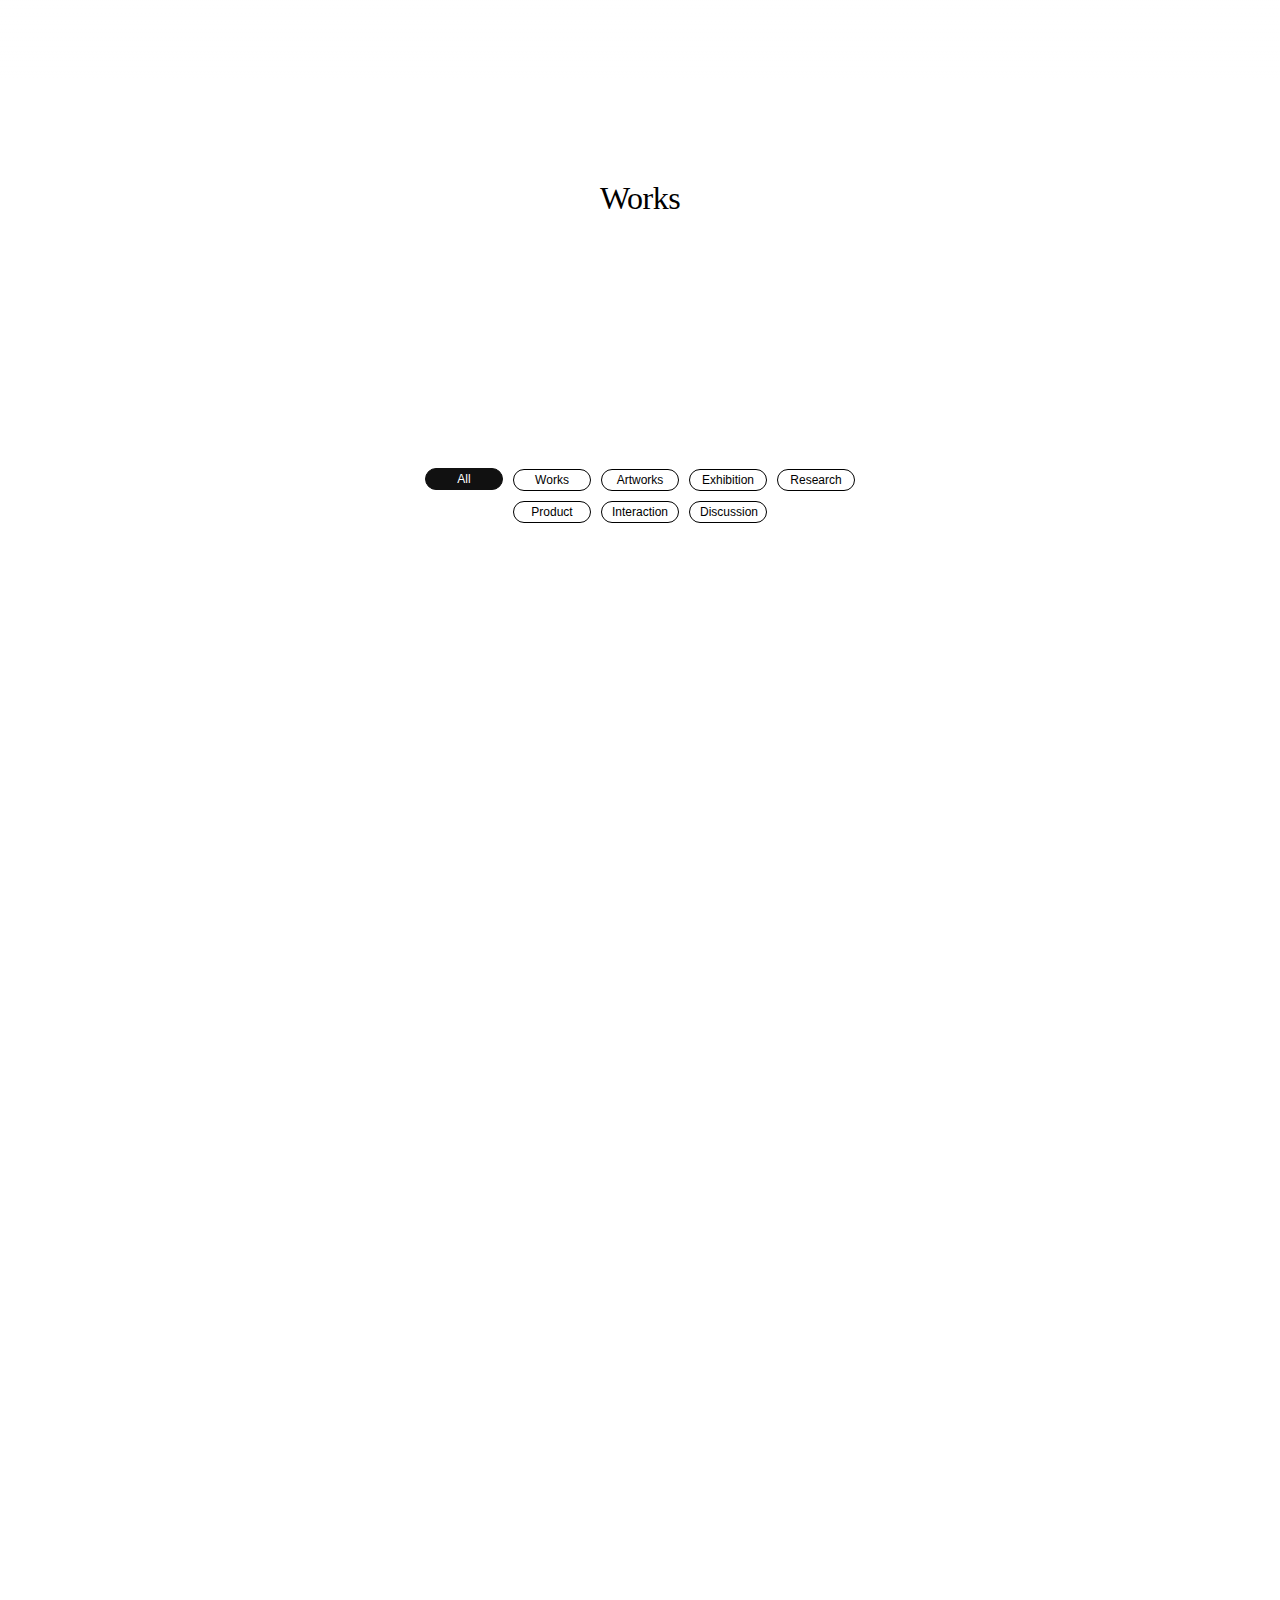
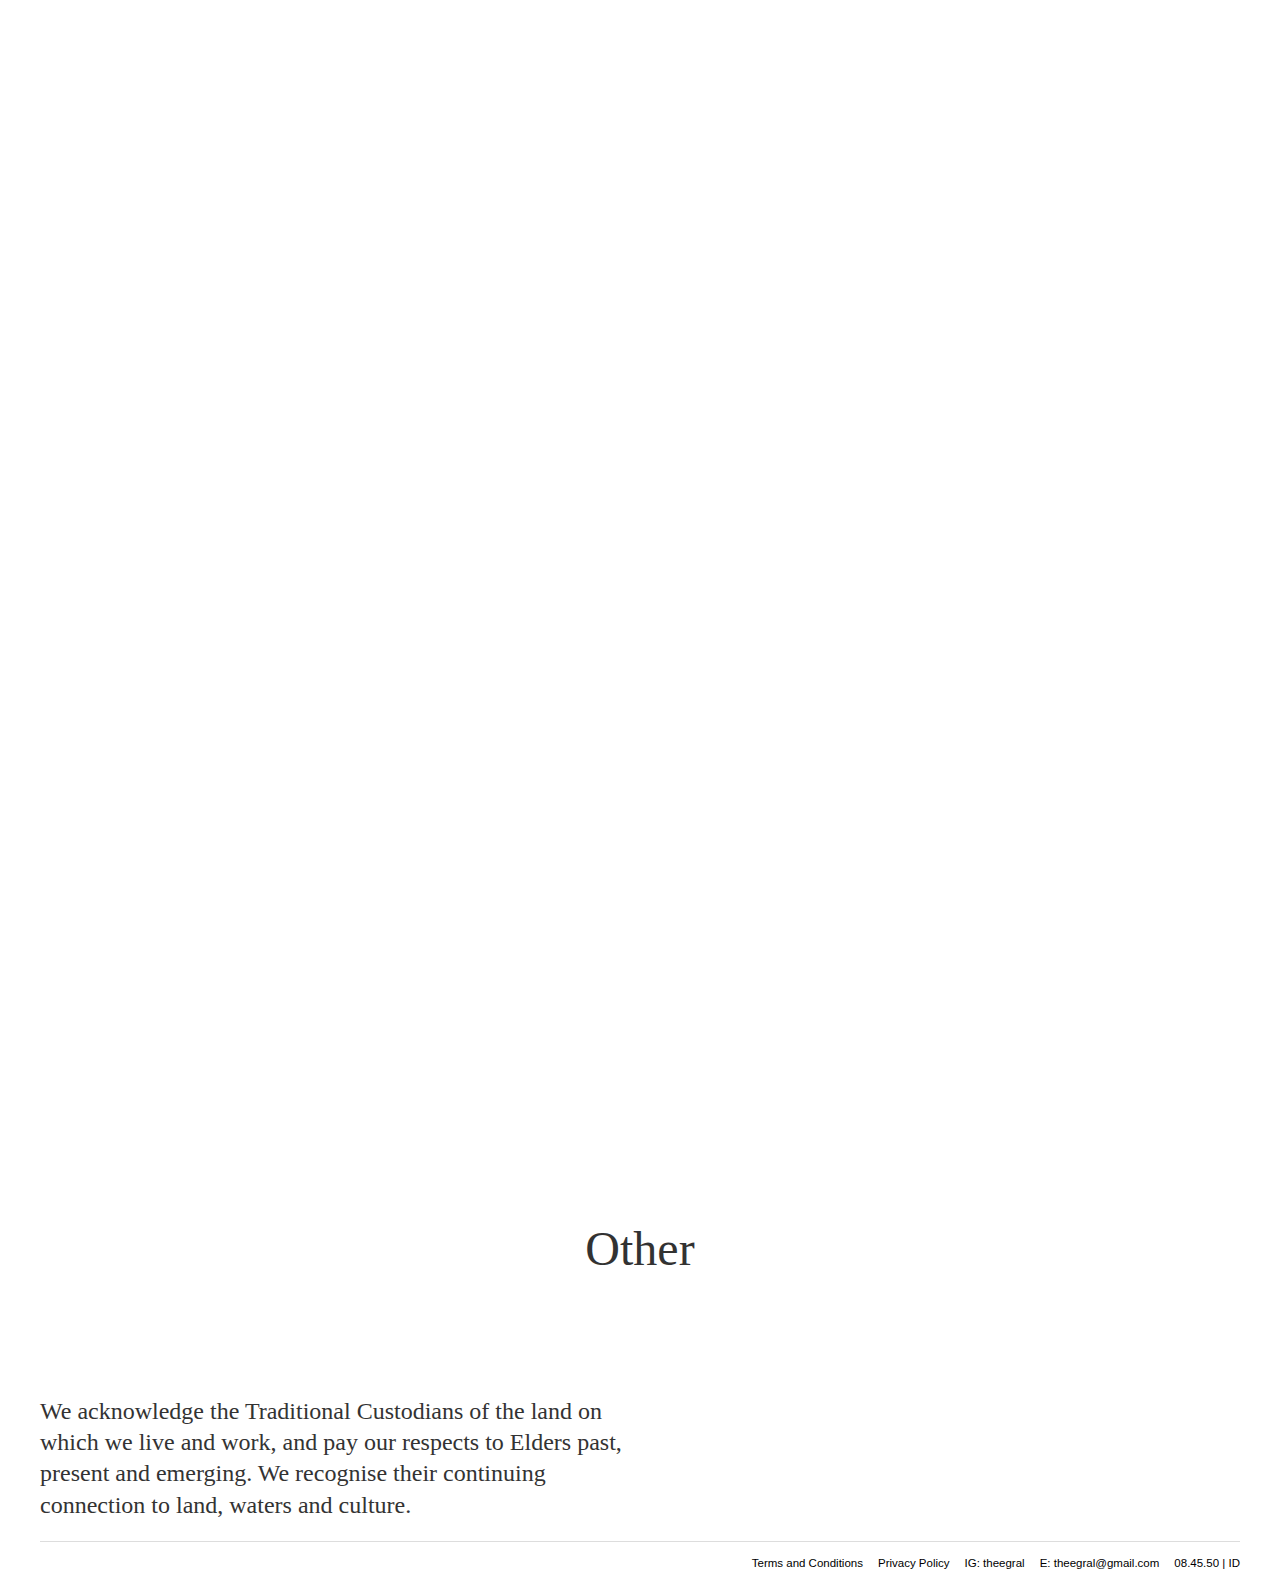
<file: works.html>
<!DOCTYPE html>
<html lang="en">
<head>
  <meta charset="UTF-8" />
  <meta name="viewport" content="width=device-width, initial-scale=1.0" />
  <title>Theegral Works</title>
  <link rel="stylesheet" href="works.css" />
  <link rel="icon" href="favicon.ico" type="image/x-icon" />
</head>
<body>
  <!-- Header -->
  <header>
    <div class="logo">
      <img src="Logo Theegral.svg" alt="Theegral Logo">
    </div>
    <nav>
      <a href="works.html">Works</a>
      <a href="directory.html">Directory</a>
      <a href="about.html">About</a>
    </nav>
  </header>

  <!-- WORKS SECTION -->
  <section class="works">
    <h2>Works</h2>

    <!-- TEXT STATEMENT -->
    <div id="finalText">
      As we seeing every corner in between has a main core,<br>we embraces a broad spectrum of typologies and methods,<br>from raw ideas, artwork, art, design, spatial and research.
    </div>    

    <!-- Filter Tags -->
    <div class="filter-tags">
      <div class="filter-row">
        <button class="filter-btn active" data-filter="All">All</button>
        <button class="filter-btn" data-filter="Works">Works</button>
        <button class="filter-btn" data-filter="Artworks">Artworks</button>
        <button class="filter-btn" data-filter="Exhibition">Exhibition</button>
        <button class="filter-btn" data-filter="Research">Research</button>
      </div>
      <div class="filter-row">
        <button class="filter-btn" data-filter="Product">Product</button>
        <button class="filter-btn" data-filter="Interaction">Interaction</button>
        <button class="filter-btn" data-filter="Discussion">Discussion</button>
      </div>
    </div>

    <div class="card-list">
      <!-- CARD 1 -->
      <a href="work 1.html" class="card-link">
        <div class="card" data-author="Shidqi Nur Qolbi" data-title="Double Standard (Bricks by Bricks)" data-tags="Artworks,Exhibition">
          <div class="image-container">
            <img src="DS.png" alt="Project 1">
            <span class="tag">Artworks</span>
            <span class="tag">Exhibition</span>
          </div>

          <div class="card-info">
            <div class="card-text">
              <p>Shidqi Nur Qolbi</p>
              <h3>Double Standard (Bricks by Bricks)</h3>
            </div>
          </div>
        </div>
      </a>

      <!-- CARD 2 -->
      <a href="#" class="card-link">
        <div class="card" data-author="Debora Violin" data-title="Mulakma Tondi" data-tags="Artworks">
          <div class="image-container">
            <img src="Mulakma.png" alt="Project 2">
            <span class="tag">Artworks</span>
          </div>

          <div class="card-info">
            <div class="card-text">
              <p>Debora Violin</p>
              <h3>Mulakma Tondi</h3>
            </div>
          </div>
        </div>
      </a>

      <!-- CARD 3 -->
      <a href="#" class="card-link">
        <div class="card" data-author="Debora Violin" data-title="Mulakma Tondi" data-tags="Artworks">
          <div class="image-container">
            <img src="Mulakma.png" alt="Project 2">
            <span class="tag">Artworks</span>
          </div>           
            
          <div class="card-info">
            <div class="card-text">
              <p>Debora Violin</p>
              <h3>Mulakma Tondi</h3>
            </div>
          </div>
        </div>
      </a>
    </div>
    
    <h3 id="otherTrigger" class="other" role="button" tabindex="0" aria-label="Load more works">Other</h3>

    <!-- Additional Cards (Hidden by default) -->
    <div class="additional-cards" id="additionalCards">
      <!-- CARD 4 (Additional) -->
      <a href="#" class="card-link">
        <div class="card additional-card" data-author="Yunan Aria Gama" data-title="Urban Echoes" data-tags="Artworks,Exhibition">
          <div class="image-container">
            <img src="DS.png" alt="Project 4">
            <span class="tag">Artworks</span>
            <span class="tag">Exhibition</span>
          </div>

          <div class="card-info">
            <div class="card-text">
              <p>Yunan Aria Gama</p>
              <h3>Urban Echoes</h3>
            </div>
          </div>
        </div>
      </a>
      
      <!-- CARD 5 (Additional) -->
      <a href="#" class="card-link">
        <div class="card additional-card" data-author="Aquifat Lorem" data-title="Silent Dialogue" data-tags="Artworks">
          <div class="image-container">
            <img src="Mulakma.png" alt="Project 5">
            <span class="tag">Artworks</span>
          </div>

          <div class="card-info">
            <div class="card-text">
              <p>Aquifat Lorem</p>
              <h3>Silent Dialogue</h3>
            </div>
          </div>
        </div>
      </a>
    </div>

    <h3 id="otherBottom" class="other other-bottom" aria-hidden="true">Other</h3>
  </section>

  <footer>
    <div class="footer-main">
      <div class="footer-left">
        <p>
          We acknowledge the Traditional Custodians of the land on which we live and work, 
          and pay our respects to Elders past, present and emerging. 
          We recognise their continuing connection to land, waters and culture.
        </p>
      </div>
    </div>

    <div class="footer-bottom">
      <div class="footer-left-bottom">
      </div>
      <div class="footer-right-bottom">
        <a href="#" class="footer-link">Terms and Conditions</a>
        <a href="#" class="footer-link">Privacy Policy</a>
        <a href="https://instagram.com/theegral" target="_blank">IG: theegral</a>
        <a href="mailto:theegral@gmail.com">E: theegral@gmail.com</a>
        <div class="clock" id="indonesiaClock">00:00:00</div>
      </div>
    </div>
  </footer>

  <!-- Back to Top Button -->
  <button id="backToTop" class="backtotop">↑</button>

  <!-- Visibility button dengan rover.gif -->
  <button id="visibilityBtn" class="visibility-btn" aria-label="Accessibility Settings">
    <img src="rover.gif" alt="Accessibility Settings">
  </button>

  <!-- Accessibility Panel -->
  <div id="accessibilityPanel" class="accessibility-panel visibility-bubble-panel">
    <div class="visibility-bubble" role="group" aria-label="Accessibility controls">
      <div class="bubble-state bubble-color-state" id="colorState"></div>
      <div class="bubble-state bubble-font-state" id="fontState"></div>
      <div class="bubble-state bubble-dyslexia-state" id="dyslexiaState"></div>

      <button id="toggleColorMode" class="bubble-hit color-hit" aria-label="Toggle color mode"></button>
      <button id="toggleFontSize" class="bubble-hit font-hit" aria-label="Toggle font size"></button>
      <button id="toggleDyslexia" class="bubble-hit dyslexia-hit" aria-label="Toggle dyslexia font"></button>
    </div>
  </div>

  <!-- JS -->
  <script src="works.js"></script>
</body>
</html>
</file>
<file: works.css>
* {
  margin: 0;
  padding: 0;
  box-sizing: border-box;
  font-family: 'Times New Roman', Times, serif;
  font-weight: 100;
}

body {
  background: #fff;
  color: #000;
  overflow-x: hidden;
  padding-top: 100px;
  transition: all 0.3s ease;
  opacity: 0;
  animation: fadeIn 1s ease forwards;
}

/* Animasi fade in untuk seluruh halaman */
@keyframes fadeIn {
  from { opacity: 0; }
  to { opacity: 1; }
}

/* Animasi untuk final text dan card */
@keyframes fadeInUp {
  from {
    opacity: 0;
    transform: translateY(20px);
  }
  to {
    opacity: 1;
    transform: translateY(0);
  }
}

/* =============================================== */
/* HEADER STYLES - IMPROVED SCROLL BEHAVIOR */
/* =============================================== */
header {
  position: fixed;
  top: 0;
  left: 0;
  width: 100%;
  height: 80px;
  display: flex;
  justify-content: center;
  align-items: center;
  
  background: linear-gradient(
    to bottom,
    rgba(255, 255, 255, 0.95) 0%,
    rgba(255, 255, 255, 0.85) 50%,
    rgba(255, 255, 255, 0.75) 100%
  );
  
  backdrop-filter: blur(10px);
  -webkit-backdrop-filter: blur(10px);
  
  z-index: 1000;
  
  /* Smooth transition untuk scroll behavior */
  transition: all 0.3s cubic-bezier(0.4, 0, 0.2, 1);
  will-change: transform, opacity;
}

/* Header states untuk scroll behavior */
header.hidden {
  opacity: 0;
  transform: translateY(-100%);
  pointer-events: none;
  transition: all 0.25s cubic-bezier(0.4, 0, 0.2, 1);
}

header.visible {
  opacity: 1;
  transform: translateY(0);
  pointer-events: auto;
  transition: all 0.3s cubic-bezier(0.4, 0, 0.2, 1);
}

header.scrolled {
  background: linear-gradient(
    to bottom,
    rgba(255, 255, 255, 0.98) 0%,
    rgba(255, 255, 255, 0.92) 100%
  );
  backdrop-filter: blur(15px);
  -webkit-backdrop-filter: blur(15px);
  height: 70px;
  box-shadow: 0 2px 20px rgba(0, 0, 0, 0.1);
}

header nav {
  position: absolute;
  right: 40px;
}

header nav a {
  margin-left: 15px;
  padding: 8px 16px;
  border: 1px solid #ffffff;
  border-radius: 25px;
  text-decoration: none;
  color: black;
  font-size: 14px;
  font-weight: 100;
  transition: all 0.2s ease;
  opacity: 0;
  animation: fadeIn 0.6s ease 0.8s forwards;
  font-family: Arial, sans-serif;
}

header nav a:hover {
  border: 0.5px solid #000000;
  background: transparent;
  border-radius: 25px;
}

header .logo {
  cursor: pointer;
}

header .logo img {
  height: 70px;
  opacity: 0;
  animation: fadeIn 0.6s ease 0.6s forwards;
}

/* =====================
   WORKS SECTION
===================== */
.works {
  max-width: 1000px;
  margin: 0 auto;
  padding: 80px 24px;
  text-align: center;
  transition: padding-bottom 0.4s cubic-bezier(0.4, 0, 0.2, 1);
}

.works h2 {
  font-size: 32px;
  font-weight: 5;
  margin-bottom: 40px;
  letter-spacing: -0.5px;
}

#finalText {
  font-size: 28px;
  max-width: 950px;
  text-align: center;
  line-height: 28px;
  white-space: pre-line;
  opacity: 0;
  position: relative;
  min-height: 10px;
  animation: fadeInUp 0.8s ease 0.8s forwards;
  z-index: 2;
  top: 10px;
  margin-bottom: 100px;
  margin-top: 0px;
}

/* --- Filter Container --- */
.filter-tags {
  display: flex;
  flex-direction: column;
  align-items: center;
  gap: 10px; /* jarak antar baris */
  margin-bottom: 60px;
}

/* --- Baris atas dan bawah --- */
.filter-row {
  display: flex;
  justify-content: center;
  gap: 10px; /* jarak antar tombol */
  flex-wrap: wrap;
}

/* --- Tombol --- */
.filter-btn {
  background: none;
  border: 0.5px solid black;
  border-radius: 60px;
  padding: 3px 10px;
  width: 78px; /* <- semua tombol sama lebar */
  font-family: Arial, Helvetica, sans-serif;
  font-size: 12px;
  font-weight: 5;
  cursor: pointer;
  opacity: 100%;
  transition: all 0.2s cubic-bezier(0.4, 0, 0.2, 1);
  position: relative;
  overflow: hidden;
}

.filter-btn:hover {
  background-color: #000;
  border-color: #000000;
  color: #fff;
  opacity: 1;
  transform: translateY(-1px);
}

.filter-btn.active {
  background-color: #111;
  color: #fff;
  border-color: #111;
  opacity: 1;
  transform: translateY(-1px);
}

.filter-btn.active::after {
  position: absolute;
  bottom: -6px;
  left: 0;
  width: 100%;
  height: 1.5px;
  background-color: #000;
}

/* --- Responsif --- */
@media (max-width: 768px) {
  .filter-row {
    gap: 16px;
  }

  .filter-btn {
    font-size: 16px;
  }
}

.card-list {
  display: grid;
  grid-template-columns: 1fr;
  gap: 40px;
  max-width: 800px;
  margin: 0 auto;
  margin-top: 50px;
}

.card {
  opacity: 0;
  animation: fadeInUp 0.6s ease forwards;
  transition: transform 0.35s ease, filter 0.35s ease;
  display: flex;
  flex-direction: column;
  align-items: flex-start;
  position: relative;
  margin-top: 15px;
  will-change: transform, opacity;
}

.card-description {
  position: absolute;
  top: 50%;
  width: clamp(220px, 22vw, 320px);
  height: 100%;
  opacity: 0;
  pointer-events: none;
  transition: opacity 0.35s ease, transform 0.35s ease;
  color: #111111;
  font-size: 15px;
  line-height: 1.55;
  font-family: "Times New Roman", Times, serif;
  background: transparent;
  border: none;
  border-radius: 0;
  padding: 2px 0 0;
  box-sizing: border-box;
  z-index: 30;
  overflow: hidden;
  display: flex;
  align-items: center;
  text-align: justify;
  text-justify: inter-word;
}

.card-description-right {
  left: calc(100% + 48px);
  transform: translateY(-50%) translateX(-8px);
  padding-right: 28px;
}

.card-description-left {
  right: calc(100% + 48px);
  transform: translateY(-50%) translateX(8px);
  padding-left: 28px;
}

.card-description::after {
  content: "";
  position: absolute;
  inset: 0;
  background: linear-gradient(
    to top,
    rgba(255, 255, 255, 1) 0%,
    rgba(255, 255, 255, 0.78) 30%,
    rgba(255, 255, 255, 0.3) 55%,
    rgba(255, 255, 255, 0) 75%
  );
  z-index: 1;
}

.card:nth-child(1) { animation-delay: 1.8s; }
.card:nth-child(2) { animation-delay: 2s; }
.card:nth-child(3) { animation-delay: 2.2s; }

/* Kotak gambar utama */
.image-container {
  position: relative;
  width: 100%;
  aspect-ratio: 4 / 3;
  overflow: visible;
  border-radius: 0px;
  background: #ddd;
}

.image-container img {
  width: 100%;
  height: 100%;
  object-fit: cover;
  display: block;
  transition: transform 0.35s cubic-bezier(0.4, 0, 0.2, 1);
}

.image-container .tag {
  position: absolute;
  top: 10px;
  right: 16px;
  background: #ffffff;
  padding: 3px 25px;
  border-radius: 30px;
  border: 0.5px solid #000;
  font-size: 12px;
  font-weight: lighter;
  transition: all 0.3s ease;
  z-index: 2;
  font-family: Arial, Helvetica, sans-serif;
}

.card-info {
  width: 100%;
  margin-top: 40px;
  display: flex;
  flex-direction: column;
  justify-content: center;
  align-items: center;
  flex-wrap: wrap;
  gap: 15px; /* Beri jarak antara card-text dan button */
}

.card-text {
  display: flex;
  flex-direction: column;
  align-items: center;
  gap: 5px;
  font-size: 15px;
}

.card-text h3 {
  font-size: 32px;
  font-weight: 50;
  margin: 0;
  color: #111;
  letter-spacing: -0.3px;
}

.card-text p {
  font-size: 13px;
  color: #555;
  margin: 0;
}

/* Hover interaction */
.card-list:hover .card:not(:hover) {
  filter: none;
  transform: none;
}

.card:hover {
  transform: translateY(-6px);
  z-index: 100 !important;
}

.card:hover .image-container img {
  transform: scale(1.05);
}

.card-link {
  text-decoration: none;
  color: inherit;
  display: block;
}

.card-link:hover .card {
  transform: translateY(-6px);
}

.card:hover .card-description {
  opacity: 1;
}

.card:hover .card-description-right {
  transform: translateY(-50%) translateX(0);
}

.card:hover .card-description-left {
  transform: translateY(-50%) translateX(0);
}

/* Card hidden state for filtering */
.card.hidden {
  display: none !important;
}

/* =============================================== */
/* IMPROVED ARROW BUTTON - FASTER & SMOOTHER */
/* =============================================== */
.arrow-button-container {
  display: flex;
  justify-content: center;
  align-items: center;
  margin-top: 60px;
  margin-bottom: 30px;
  height: 100px;
  position: relative;
  transition: all 0.4s cubic-bezier(0.4, 0, 0.2, 1);
}

.arrow-button {
  position: relative;
  background: none;
  border: none;
  cursor: pointer;
  padding: 15px;
  display: flex;
  align-items: center;
  justify-content: center;
  opacity: 0;
  transform: translateY(-30px) scale(0.8);
  transition: all 0.5s cubic-bezier(0.4, 0, 0.2, 1);
  width: 70px;
  height: 70px;
  border-radius: 50%;
  outline: none;
}

.arrow-button.visible {
  opacity: 1;
  transform: translateY(0) scale(1);
}

.arrow-wrapper {
  position: relative;
  display: flex;
  align-items: center;
  justify-content: center;
  transition: all 0.3s cubic-bezier(0.4, 0, 0.2, 1);
}

/* Enhanced hover interaction - FASTER */
.arrow-button:hover .arrow-wrapper {
  transform: translateY(3px) scale(1.08);
  transition: transform 0.2s cubic-bezier(0.4, 0, 0.2, 1);
}

.arrow-button:active .arrow-wrapper {
  transform: translateY(4px) scale(0.95);
  transition: transform 0.1s cubic-bezier(0.4, 0, 0.2, 1);
}

.arrow-down {
  position: relative;
  z-index: 2;
  transition: all 0.3s cubic-bezier(0.4, 0, 0.2, 1);
}

.arrow-down svg {
  stroke: #000;
  stroke-width: 1.5;
  fill: none;
  stroke-linecap: round;
  stroke-linejoin: round;
  transition: all 0.2s cubic-bezier(0.4, 0, 0.2, 1);
  filter: drop-shadow(0 1px 2px rgba(0, 0, 0, 0.1));
}

/* Enhanced hover effects */
.arrow-button:hover .arrow-down svg {
  stroke: #555;
  stroke-width: 1.8;
  filter: drop-shadow(0 2px 4px rgba(0, 0, 0, 0.15));
}

/* Faster arrow drawing animations */
.arrow-line {
  opacity: 0;
  stroke-dasharray: 20;
  stroke-dashoffset: 20;
  animation: lineDraw 0.6s cubic-bezier(0.4, 0, 0.2, 1) 0.2s forwards;
}

.arrow-head {
  opacity: 0;
  stroke-dasharray: 20;
  stroke-dashoffset: 20;
  animation: headDraw 0.5s cubic-bezier(0.4, 0, 0.2, 1) 0.6s forwards;
}

/* Faster arrow drawing animations */
@keyframes lineDraw {
  0% {
    opacity: 0;
    stroke-dashoffset: 20;
    transform: translateY(-6px);
  }
  30% {
    opacity: 0.4;
  }
  70% {
    opacity: 0.9;
    transform: translateY(0);
  }
  100% {
    opacity: 1;
    stroke-dashoffset: 0;
    transform: translateY(0);
  }
}

@keyframes headDraw {
  0% {
    opacity: 0;
    stroke-dashoffset: 20;
    transform: translateY(-4px);
  }
  50% {
    opacity: 0.7;
  }
  100% {
    opacity: 1;
    stroke-dashoffset: 0;
    transform: translateY(0);
  }
}

/* Faster pulse animation */
.arrow-pulse {
  position: absolute;
  top: 50%;
  left: 50%;
  transform: translate(-50%, -50%);
  width: 60px;
  height: 60px;
  border-radius: 50%;
  background: transparent;
  border: 1px solid rgba(0, 0, 0, 0.1);
  opacity: 0;
  animation: pulse 2s cubic-bezier(0.4, 0, 0.2, 1) infinite;
}

.arrow-pulse:nth-child(2) {
  animation-delay: 0.4s;
  width: 75px;
  height: 75px;
  border-width: 0.8px;
}

.arrow-button.visible .arrow-pulse {
  animation-delay: 1s;
}

/* Faster pulse animation */
@keyframes pulse {
  0% {
    opacity: 0;
    transform: translate(-50%, -50%) scale(0.9);
    border-width: 1px;
  }
  40% {
    opacity: 0.6;
    transform: translate(-50%, -50%) scale(1.1);
    border-width: 1.2px;
  }
  70% {
    opacity: 0.3;
    transform: translate(-50%, -50%) scale(1.3);
    border-width: 0.8px;
  }
  100% {
    opacity: 0;
    transform: translate(-50%, -50%) scale(1.5);
    border-width: 0.5px;
  }
}

/* Faster floating bounce animation */
@keyframes floatBounce {
  0%, 100% {
    transform: translateY(0) scale(1);
  }
  25% {
    transform: translateY(-4px) scale(1.04);
  }
  50% {
    transform: translateY(-2px) scale(1.02);
  }
  75% {
    transform: translateY(-1px) scale(1.01);
  }
}

.arrow-button.bounce .arrow-wrapper {
  animation: floatBounce 2s cubic-bezier(0.4, 0, 0.2, 1) infinite;
}

/* Faster click animation */
@keyframes clickAnimation {
  0% {
    transform: translateY(0) scale(1);
  }
  30% {
    transform: translateY(6px) scale(0.9);
  }
  60% {
    transform: translateY(3px) scale(0.95);
  }
  100% {
    transform: translateY(0) scale(1);
  }
}

.arrow-button.clicked .arrow-wrapper {
  animation: clickAnimation 0.4s cubic-bezier(0.4, 0, 0.2, 1) forwards;
}

/* Faster load success animation */
@keyframes loadSuccess {
  0% {
    transform: translateY(0) scale(1);
    opacity: 1;
  }
  30% {
    transform: translateY(-10px) scale(1.1);
    opacity: 0.8;
  }
  60% {
    transform: translateY(0) scale(0.9);
    opacity: 0.4;
  }
  100% {
    transform: translateY(20px) scale(0);
    opacity: 0;
  }
}

.arrow-button.loaded {
  animation: loadSuccess 0.6s cubic-bezier(0.4, 0, 0.2, 1) forwards;
}

/* Button background glow on hover - faster */
.arrow-button::before {
  content: '';
  position: absolute;
  top: 0;
  left: 0;
  right: 0;
  bottom: 0;
  background: radial-gradient(circle at center, rgba(0, 0, 0, 0.06) 0%, transparent 70%);
  border-radius: 50%;
  opacity: 0;
  transition: opacity 0.2s cubic-bezier(0.4, 0, 0.2, 1);
  z-index: 1;
}

.arrow-button:hover::before {
  opacity: 1;
}

.arrow-button:active::before {
  opacity: 0.2;
  transition: opacity 0.1s ease;
}

/* Additional Cards Container - FASTER REVEAL */
.additional-cards {
  display: none;
  grid-template-columns: 1fr;
  gap: 40px;
  max-width: 800px;
  margin: 0 auto;
  margin-top: 0;
  opacity: 0;
  transform: translateY(20px);
  transition: all 0.5s cubic-bezier(0.4, 0, 0.2, 1);
}

.additional-cards.show {
  display: grid;
  margin-top: 50px;
  opacity: 1;
  transform: translateY(0);
}

.additional-card {
  opacity: 0;
  transform: translateY(30px);
  transition: all 0.4s cubic-bezier(0.4, 0, 0.2, 1);
}

.additional-card.show {
  opacity: 1;
  transform: translateY(0);
  animation: cardReveal 0.5s cubic-bezier(0.4, 0, 0.2, 1) forwards;
}

/* Other trigger (replaces load more button) */
.other {
  font-size: 48px;
  font-weight: 5;
  margin-top: 64px;
  opacity: 0.8;
  cursor: pointer;
  text-align: center;
  transition: opacity 0.2s ease, transform 0.2s ease;
}

.other:hover,
.other:focus-visible {
  opacity: 1;
  transform: translateY(-2px);
}

.other.loaded {
  opacity: 0.45;
  pointer-events: none;
}

.other-bottom {
  display: none;
  margin-top: 40px;
  margin-bottom: 10px;
}

.other-bottom.show {
  display: block;
}

/* Faster card reveal animation */
@keyframes cardReveal {
  0% {
    opacity: 0;
    transform: translateY(30px);
  }
  60% {
    opacity: 0.8;
    transform: translateY(10px);
  }
  100% {
    opacity: 1;
    transform: translateY(0);
  }
}

/* Ensure all cards have the same spacing */
.card-list .card,
.additional-cards .card {
  margin-top: 0;
  will-change: transform, opacity;
}

/* Success message styles - FASTER */
.load-success-message {
  position: absolute;
  top: 50%;
  left: 50%;
  transform: translate(-50%, -50%);
  font-size: 13px;
  color: #000;
  opacity: 0;
  animation: successFade 1s cubic-bezier(0.4, 0, 0.2, 1) forwards;
  font-family: Arial, sans-serif;
  letter-spacing: 0.5px;
  pointer-events: none;
  z-index: 100;
  font-weight: 500;
}

@keyframes successFade {
  0% {
    opacity: 0;
    transform: translate(-50%, -50%) scale(0.8);
  }
  30% {
    opacity: 1;
    transform: translate(-50%, -50%) scale(1.05);
  }
  50% {
    opacity: 1;
    transform: translate(-50%, -50%) translateY(-6px);
  }
  80% {
    opacity: 0.3;
    transform: translate(-50%, -50%) translateY(-15px);
  }
  100% {
    opacity: 0;
    transform: translate(-50%, -50%) translateY(-20px) scale(0.9);
  }
}

/* Enhanced focus states for accessibility */
.arrow-button:focus {
  outline: 2px solid #2196F3;
  outline-offset: 3px;
}

.arrow-button:focus:not(:focus-visible) {
  outline: none;
}

.arrow-button:focus-visible {
  outline: 2px solid #2196F3;
  outline-offset: 3px;
}

/* Custom cursor for arrow button area */
.arrow-button-container:hover {
  cursor: pointer;
}

.arrow-button::after {
  content: 'Load more';
  position: absolute;
  bottom: -35px;
  left: 50%;
  transform: translateX(-50%) translateY(8px);
  font-size: 11px;
  color: #666;
  opacity: 0;
  white-space: nowrap;
  font-family: Arial, sans-serif;
  letter-spacing: 0.3px;
  transition: all 0.2s cubic-bezier(0.4, 0, 0.2, 1);
  pointer-events: none;
}

.arrow-button:hover::after {
  opacity: 1;
  transform: translateX(-50%) translateY(0);
}

body.dark-mode .arrow-button::after {
  color: #aaa;
}

/* =============================================== */
/* FOOTER */
/* =============================================== */
footer {
  padding: 40px 40px 20px;
  background: #ffffff;
  position: relative;
  z-index: 10;
}

.footer-content {
  display: flex;
  font-size: large;
  justify-content: space-between;
  align-items: flex-end;
  margin-bottom: 20px;
  gap: 40px;
}

.footer-left {
  max-width: 600px;
}

.footer-left p {
  font-size: 24px;
  color: #333;
  line-height: 1.3;
  margin: 0;
}

.footer-right {
  display: flex;
  text-align: right;
}

.footer-right p {
  margin: 0 0 8px;
  font-size: 14px;
}

.footer-link {
  text-decoration: none;
  color: #333;
  transition: color 0.2s ease;
}

.footer-link:hover {
  color: #000;
  text-decoration: underline;
  font-family: Arial, Helvetica, sans-serif;
}

.footer-bottom {
  display: flex;
  justify-content: space-between;
  align-items: center;
  flex-wrap: wrap;
  border-top: 1px solid #ddd;
  padding-top: 15px;
  margin-top: 20px;
  font-size: 11.5px;
  font-family: Arial, Helvetica, sans-serif;
}

.footer-right-bottom {
  display: flex;
  align-items: center;
  gap: 15px;
}

.footer-bottom a {
  text-decoration: none;
  color: #000;
  font-family: Arial, Helvetica, sans-serif;
}

.footer-bottom a:hover {
  text-decoration: underline;
  font-family: Arial, Helvetica, sans-serif;
}

.clock {
  font-family: Arial, Helvetica, sans-serif;
}

/* Back to Top Button */
.backtotop {
  position: fixed;
  bottom:  40px;
  right: 30px;
  width: 45px;
  height: 45px;
  border-radius: 50%;
  border: 0.5px solid #000;
  background: #fff;
  color: #000;
  font-size: 18px;
  cursor: pointer;
  display: none;
  align-items: center;
  justify-content: center;
  box-shadow: 0 2px 6px rgba(0,0,0,0.1);
  transition: all 0.2s ease;
  z-index: 1000;
  opacity: 0;
  transform: translateY(10px);
}

.backtotop.show {
  opacity: 30%;
  transform: translateY(0);
}

.backtotop:hover {
  background: #000;
  color: #fff;
  transform: translateY(-2px);
}

/* =============================================== */
/* VISIBILITY BUTTON - TANPA LINGKARAN */
/* =============================================== */
.visibility-btn {
  position: fixed;
  bottom: 20px;
  left: 20px;
  background: transparent;
  border: none;
  cursor: pointer;
  z-index: 2000;
  padding: 0;
  opacity: 0;
  animation: fadeIn 0.6s ease 1.2s forwards;
  transition: all 0.2s ease;
  border-radius: 0;
  box-shadow: none;
}

.visibility-btn.scroll-hidden {
  opacity: 0.5;
  transform: translateY(10px);
}

.visibility-btn.scroll-visible {
  opacity: 1;
  transform: translateY(0);
}

.visibility-btn:hover {
  transform: scale(1.1) translateY(0);
}

.visibility-btn.scroll-hidden:hover {
  transform: scale(1.1) translateY(10px);
}

.visibility-btn img {
  width: 60px;
  height: 60px;
  border-radius: 0;
  display: block;
}

/* =============================================== */
/* ACCESSIBILITY PANEL - SIMPLE BUBBLE */
/* =============================================== */
.accessibility-panel.visibility-bubble-panel {
  position: fixed;
  bottom: 38px;
  left: 92px;
  width: min(64vw, 360px);
  background: transparent;
  border: none;
  border-radius: 0;
  box-shadow: none;
  padding: 0;
  z-index: 1999;
  display: none;
  opacity: 0;
  transform: translateX(-10px);
  transition: opacity 0.18s ease, transform 0.18s ease;
  pointer-events: none;
}

.accessibility-panel.visibility-bubble-panel.show {
  opacity: 1;
  transform: translateX(0);
  pointer-events: auto;
}

.visibility-bubble {
  position: relative;
  width: 100%;
  aspect-ratio: 3680 / 1220;
  background: url("Visibility.png") center/contain no-repeat;
}

.bubble-state {
  position: absolute;
  inset: 0;
  opacity: 0;
  transition: opacity 0.18s ease;
  background-position: center;
  background-repeat: no-repeat;
  background-size: contain;
  pointer-events: none;
}

.bubble-state.active {
  opacity: 1;
}

.bubble-color-state {
  background-image: url("Visibility Colormode.png");
  clip-path: inset(11% 58% 17% 22% round 6px);
}

.bubble-font-state {
  background-image: url("Visibility Font.png");
  clip-path: polygon(52% 10%, 42% 82%, 62% 82%);
}

.bubble-dyslexia-state {
  background-image: url("Visibility Dyslexia.png");
  clip-path: ellipse(10% 36% at 76% 46%);
}

.bubble-hit {
  position: absolute;
  top: 10%;
  height: 72%;
  border: none;
  background: transparent;
  cursor: pointer;
  padding: 0;
}

.color-hit {
  left: 22%;
  width: 20%;
  border-radius: 6px;
}

.font-hit {
  left: 42%;
  width: 20%;
  clip-path: polygon(50% 0, 0 100%, 100% 100%);
}

.dyslexia-hit {
  left: 66%;
  width: 20%;
  border-radius: 50%;
}

/* =============================================== */
/* SIMPLE VISIBILITY FEATURE STYLES */
/* =============================================== */
body.bw-mode {
  background: #0f0f0f;
  color: #ffffff;
}

body.bw-mode header {
  background: linear-gradient(
    to bottom,
    rgba(15, 15, 15, 0.95) 0%,
    rgba(15, 15, 15, 0.85) 50%,
    rgba(15, 15, 15, 0.75) 100%
  );
}

body.bw-mode header nav a {
  color: #ffffff;
  border-color: rgba(255, 255, 255, 0.25);
}

body.bw-mode .filter-btn {
  color: #ffffff;
  border-color: #ffffff;
}

body.bw-mode .filter-btn.active,
body.bw-mode .filter-btn:hover {
  background: #ffffff;
  color: #000000;
}

body.bw-mode .card-text h3,
body.bw-mode .card-text p,
body.bw-mode .other,
body.bw-mode .card-description,
body.bw-mode footer,
body.bw-mode .footer-bottom a,
body.bw-mode .footer-left p,
body.bw-mode .clock {
  color: #ffffff;
}

body.bw-mode .card-description::after {
  background: linear-gradient(
    to top,
    rgba(10, 10, 10, 0.95) 0%,
    rgba(10, 10, 10, 0.75) 30%,
    rgba(10, 10, 10, 0.2) 55%,
    rgba(10, 10, 10, 0) 75%
  );
}

body.bw-mode .image-container .tag {
  background: #ffffff;
  color: #000000;
  border-color: #ffffff;
}

body.bw-mode .logo img {
  filter: invert(1) grayscale(1);
}

body.bw-mode footer {
  background: #111111;
}

body.bw-mode .footer-bottom {
  border-top-color: rgba(255, 255, 255, 0.3);
}

body.bw-mode .analog-clock {
  border-color: #ffffff;
}

body.bw-mode .hour-hand,
body.bw-mode .minute-hand {
  background: #ffffff;
}

body.font-large-simple .works h2 {
  font-size: 38px;
}

body.font-large-simple #finalText {
  font-size: 34px;
}

body.font-large-simple .card-text h3 {
  font-size: 38px;
}

body.font-large-simple .card-text p {
  font-size: 16px;
}

/* =============================================== */
/* ACCESSIBILITY FEATURE STYLES */
/* =============================================== */

/* Dark Mode */
body.dark-mode {
  background: #121212;
  color: #f0f0f0;
}

body.dark-mode header {
  background: linear-gradient(
    to bottom,
    rgba(30, 30, 30, 0.95) 0%,
    rgba(30, 30, 30, 0.85) 50%,
    rgba(30, 30, 30, 0.75) 100%
  );
}

body.dark-mode header.scrolled {
  background: linear-gradient(
    to bottom,
    rgba(30, 30, 30, 0.98) 0%,
    rgba(30, 30, 30, 0.95) 100%
  );
}

body.dark-mode header nav a {
  color: #f0f0f0;
  border: 1px solid rgba(255, 255, 255, 0.3);
}

body.dark-mode header nav a:hover {
  border: 1px solid #f0f0f0;
  color: #f0f0f0;
}

body.dark-mode .cards {
  background: #1e1e1e;
}

body.dark-mode footer {
  background: #1e1e1e;
  border-top: 1px solid #333;
}

body.dark-mode .filter-btn {
  border: 1px solid #f0f0f0;
  color: #f0f0f0;
  background: transparent;
}

body.dark-mode .filter-btn:hover,
body.dark-mode .filter-btn.active {
  background: #f0f0f0;
  color: #121212;
}

body.dark-mode .accessibility-panel {
  background: #1e1e1e;
  color: #f0f0f0;
  border: 1px solid #333;
}

body.dark-mode .panel-header {
  background: #2a2a2a;
  border-bottom: 1px solid #333;
}

body.dark-mode .accessibility-option {
  border-bottom: 1px solid #333;
}

body.dark-mode .accessibility-panel select {
  background: #333;
  color: #f0f0f0;
  border: 1px solid #555;
}

body.dark-mode .reset-btn {
  background: #333;
  color: #f0f0f0;
  border: 1px solid #555;
}

body.dark-mode .reset-btn:hover {
  background: #444;
}

body.dark-mode .tts-controls {
  background: #1e1e1e;
  color: #f0f0f0;
  border: 1px solid #333;
}

body.dark-mode .tts-btn {
  background: #333;
  color: #f0f0f0;
  border: 1px solid #555;
}

body.dark-mode .tts-btn:hover {
  background: #444;
}

body.dark-mode .backtotop {
  background: #333;
  color: #f0f0f0;
  border: 1px solid #555;
}

body.dark-mode .backtotop:hover {
  background: #444;
}

body.dark-mode .visibility-btn {
  background: transparent;
}

/* Dark mode for arrow button */
body.dark-mode .arrow-down svg {
  stroke: #f0f0f0;
}

body.dark-mode .arrow-button:hover .arrow-down svg {
  stroke: #fff;
  filter: drop-shadow(0 2px 4px rgba(255, 255, 255, 0.15));
}

body.dark-mode .arrow-pulse {
  border-color: rgba(255, 255, 255, 0.1);
}

body.dark-mode .arrow-button::before {
  background: radial-gradient(circle at center, rgba(255, 255, 255, 0.06) 0%, transparent 70%);
}

body.dark-mode .load-success-message {
  color: #f0f0f0;
}

/* High Contrast */
body.high-contrast {
  background: #000;
  color: #fff;
}

body.high-contrast header {
  background: #000;
}

body.high-contrast .cards {
  background: #000;
}

body.high-contrast footer {
  background: #000;
  border-top: 2px solid #fff;
}

body.high-contrast .filter-btn {
  background: #fff;
  color: #000;
  border: 1px solid #fff;
}

body.high-contrast header nav a {
  background: #fff;
  color: #000;
  border: 1px solid #fff;
}

body.high-contrast .image-container .tag {
  background: #fff;
  color: #000;
}

body.high-contrast .accessibility-panel {
  background: #000;
  color: #fff;
  border: 2px solid #fff;
}

body.high-contrast .accessibility-panel select {
  background: #000;
  color: #fff;
  border: 1px solid #fff;
}

/* High contrast for arrow button */
body.high-contrast .arrow-down svg {
  stroke: #fff;
  stroke-width: 2;
}

body.high-contrast .arrow-button:hover .arrow-down svg {
  stroke: #fff;
  stroke-width: 2.2;
  filter: drop-shadow(0 0 4px rgba(255, 255, 255, 0.6));
}

/* Dyslexia Font */
body.dyslexia-mode {
  font-family: 'Comic Sans MS', 'OpenDyslexic', cursive, sans-serif;
  line-height: 1.6;
  letter-spacing: 1px;
}

body.dyslexia-mode * {
  font-family: inherit !important;
}

/* Reduced Motion */
body.reduced-motion * {
  animation-duration: 0.01ms !important;
  animation-iteration-count: 1 !important;
  transition-duration: 0.01ms !important;
  scroll-behavior: auto !important;
}

/* Color Blind Modes */
body.protanopia {
  filter: url(#protanopia);
}

body.deuteranopia {
  filter: url(#deuteranopia);
}

body.tritanopia {
  filter: url(#tritanopia);
}

/* Magnification */
body.magnified {
  zoom: 1.5;
}

body.magnified .accessibility-panel,
body.magnified .tts-controls {
  zoom: 1;
}

/* Keyboard Navigation Focus */
body.keyboard-navigation a:focus,
body.keyboard-navigation button:focus,
body.keyboard-navigation input:focus,
body.keyboard-navigation select:focus {
  outline: 3px solid #2196F3;
  outline-offset: 2px;
}

/* Language Styles */
body.indonesian .english-text {
  display: none;
}

body.english .indonesian-text {
  display: none;
}

/* =============================================== */
/* RESPONSIVE DESIGN */
/* =============================================== */
@media (max-width: 768px) {
  .directory-list {
    grid-template-columns: 1fr;
    gap: 20px;
  }

  .card-description {
    display: none;
  }
  
  .footer-content {
    flex-direction: column;
    text-align: center;
  }

  .footer-right {
    text-align: center;
  }
  
  /* Responsive untuk floating buttons */
  .visibility-btn {
    bottom: 15px;
    left: 15px;
  }
  
  .visibility-btn img {
    width: 50px;
    height: 50px;
  }
  
  .accessibility-panel.visibility-bubble-panel {
    bottom: 28px;
    left: 72px;
    right: auto;
    width: min(66vw, 285px);
  }
  
  .backtotop {
    bottom:  28px;
    right: 20px;
    width: 40px;
    height: 40px;
    font-size: 16px;
  }
  
  /* Responsive for arrow button */
  .arrow-button {
    width: 60px;
    height: 60px;
    padding: 12px;
  }
  
  .arrow-down svg {
    width: 26px;
    height: 26px;
  }
  
  .arrow-pulse {
    width: 50px;
    height: 50px;
  }
  
  .arrow-pulse:nth-child(2) {
    width: 65px;
    height: 65px;
  }
  
  .arrow-button::after {
    font-size: 10px;
    bottom: -30px;
  }
  
  .load-success-message {
    font-size: 11px;
  }
}
</file>
